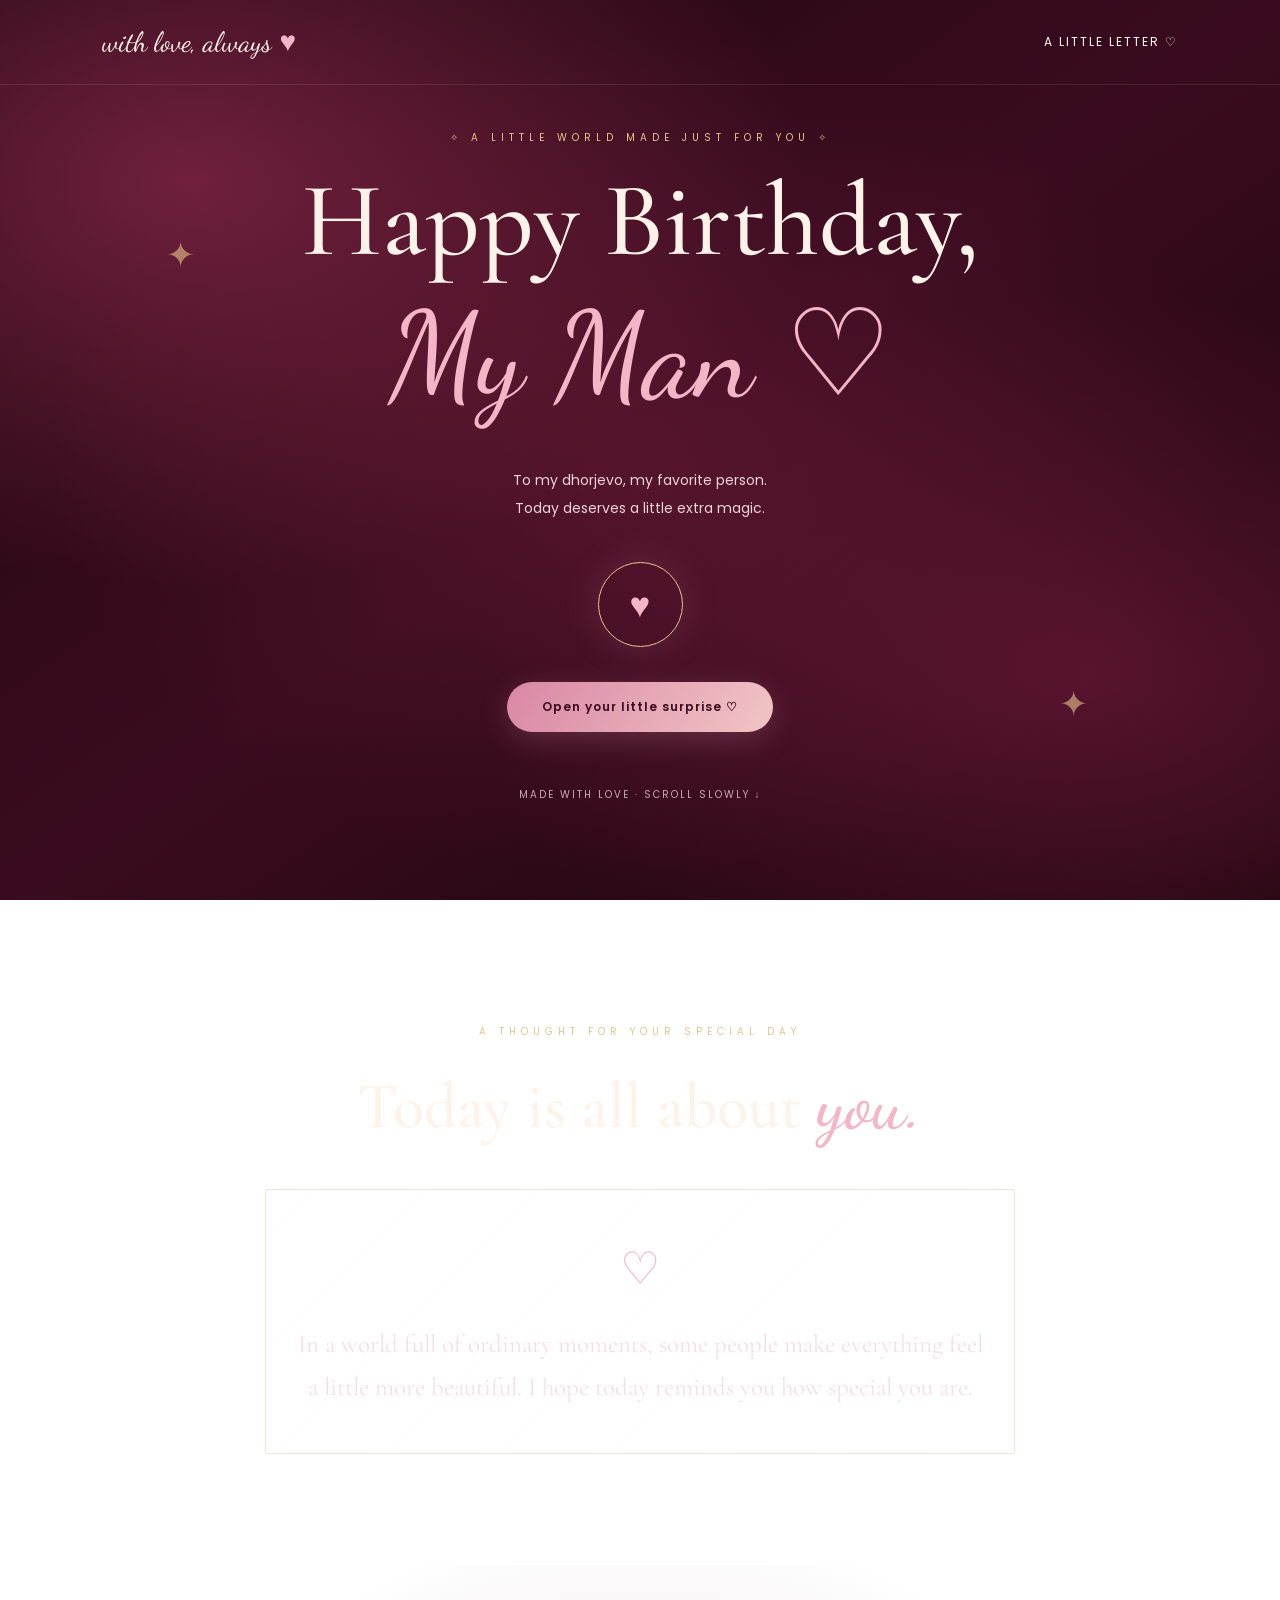
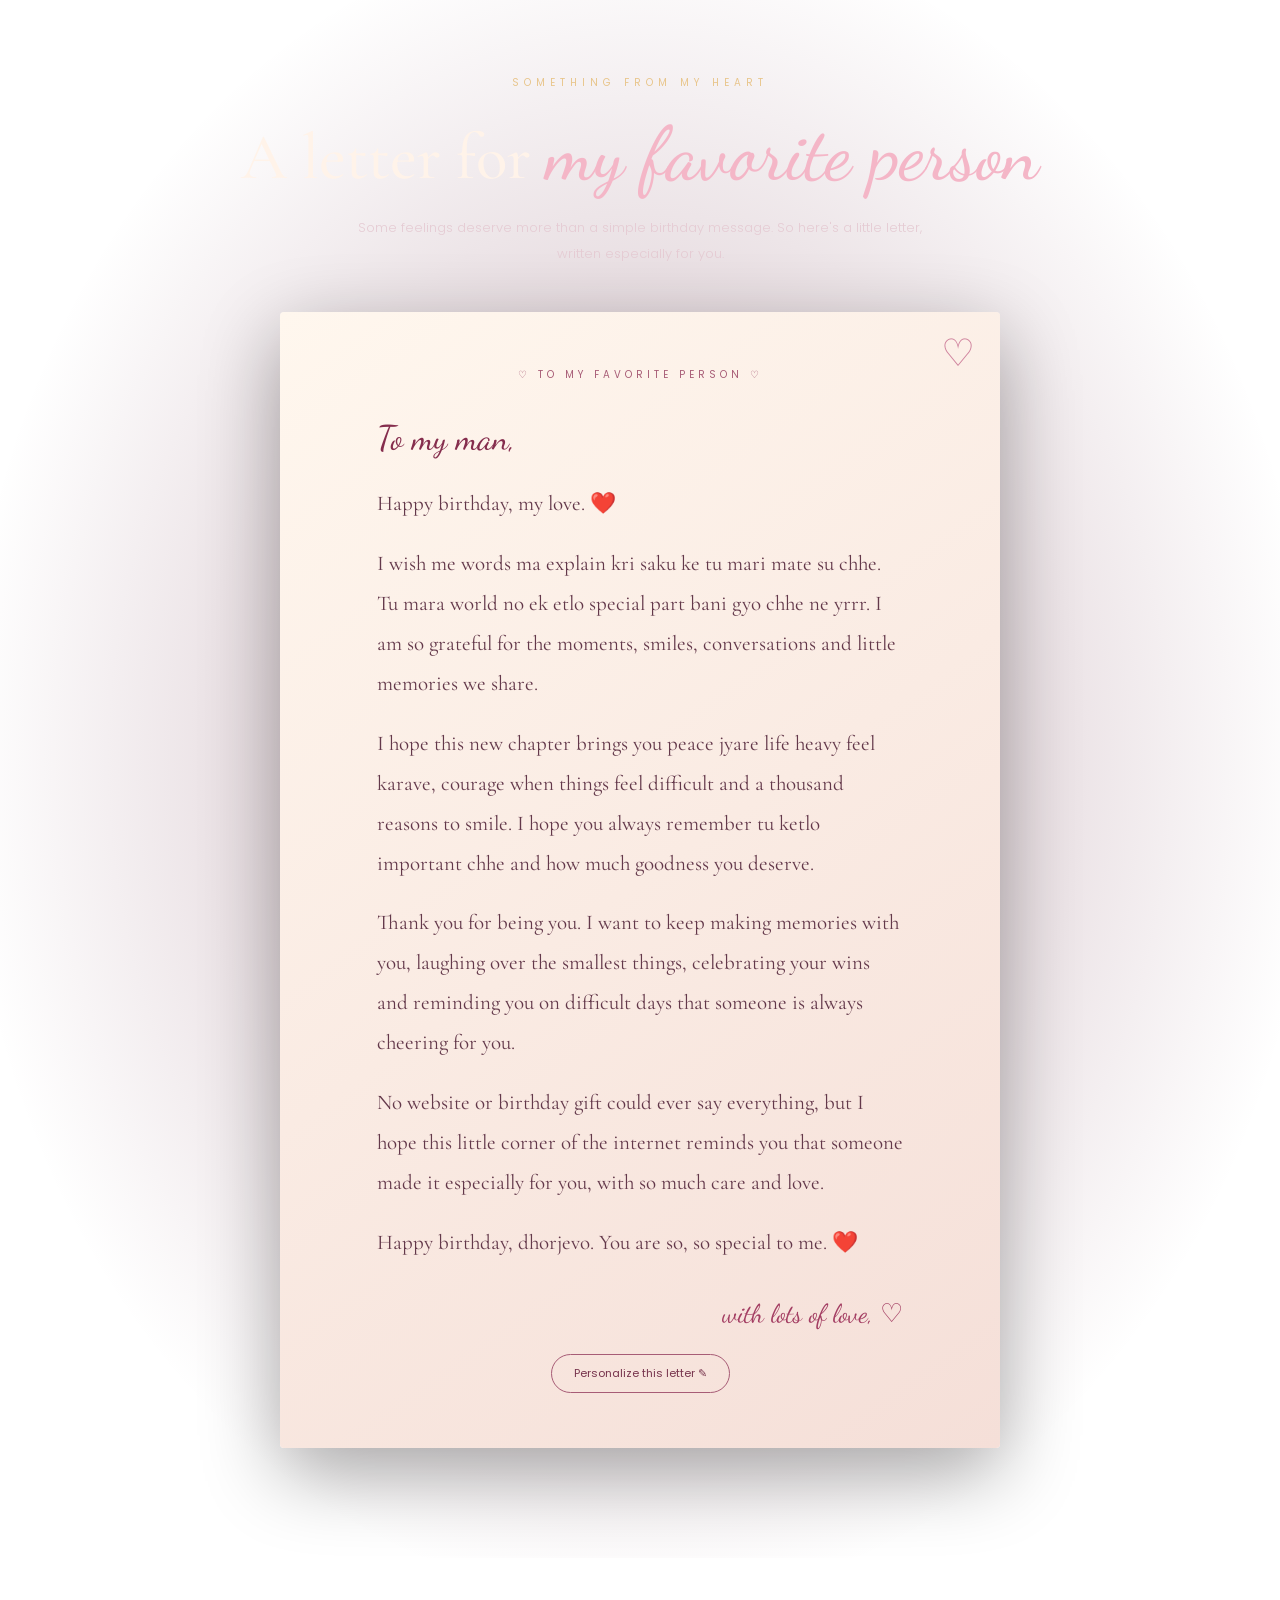
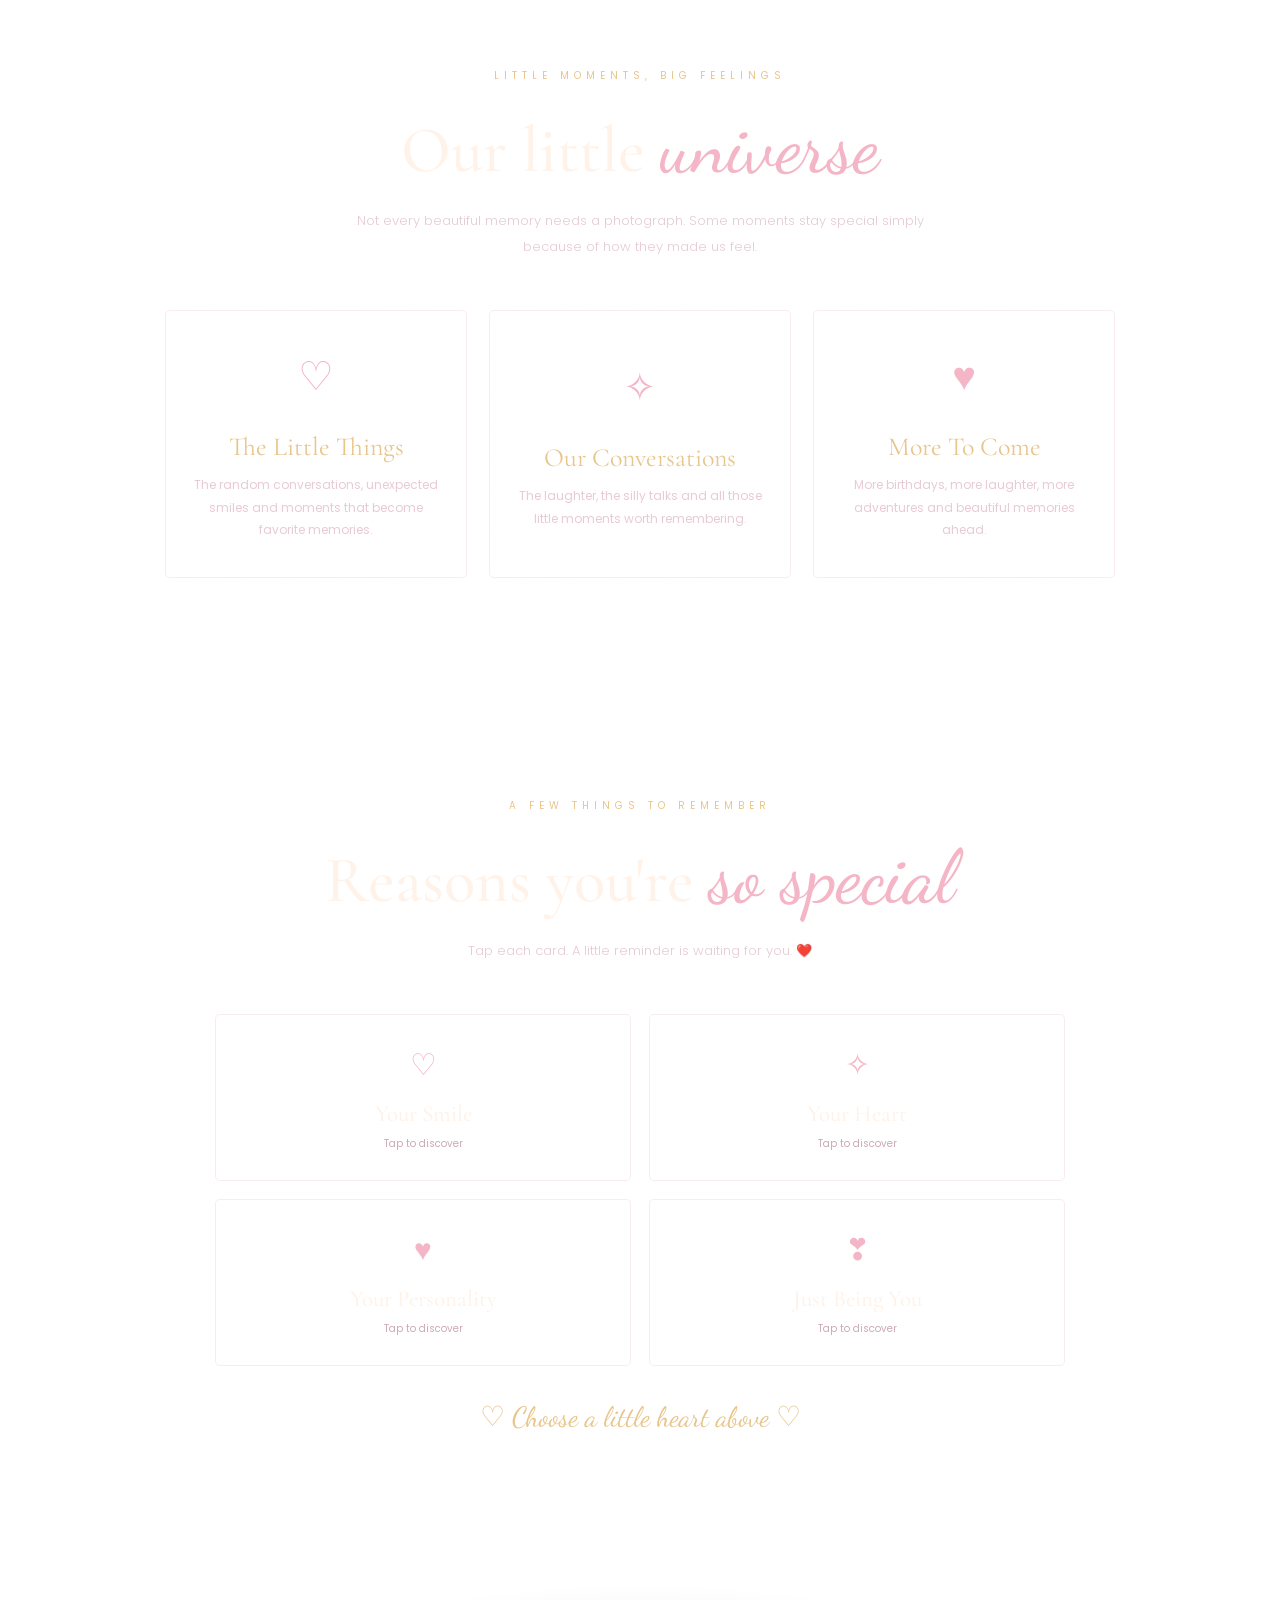
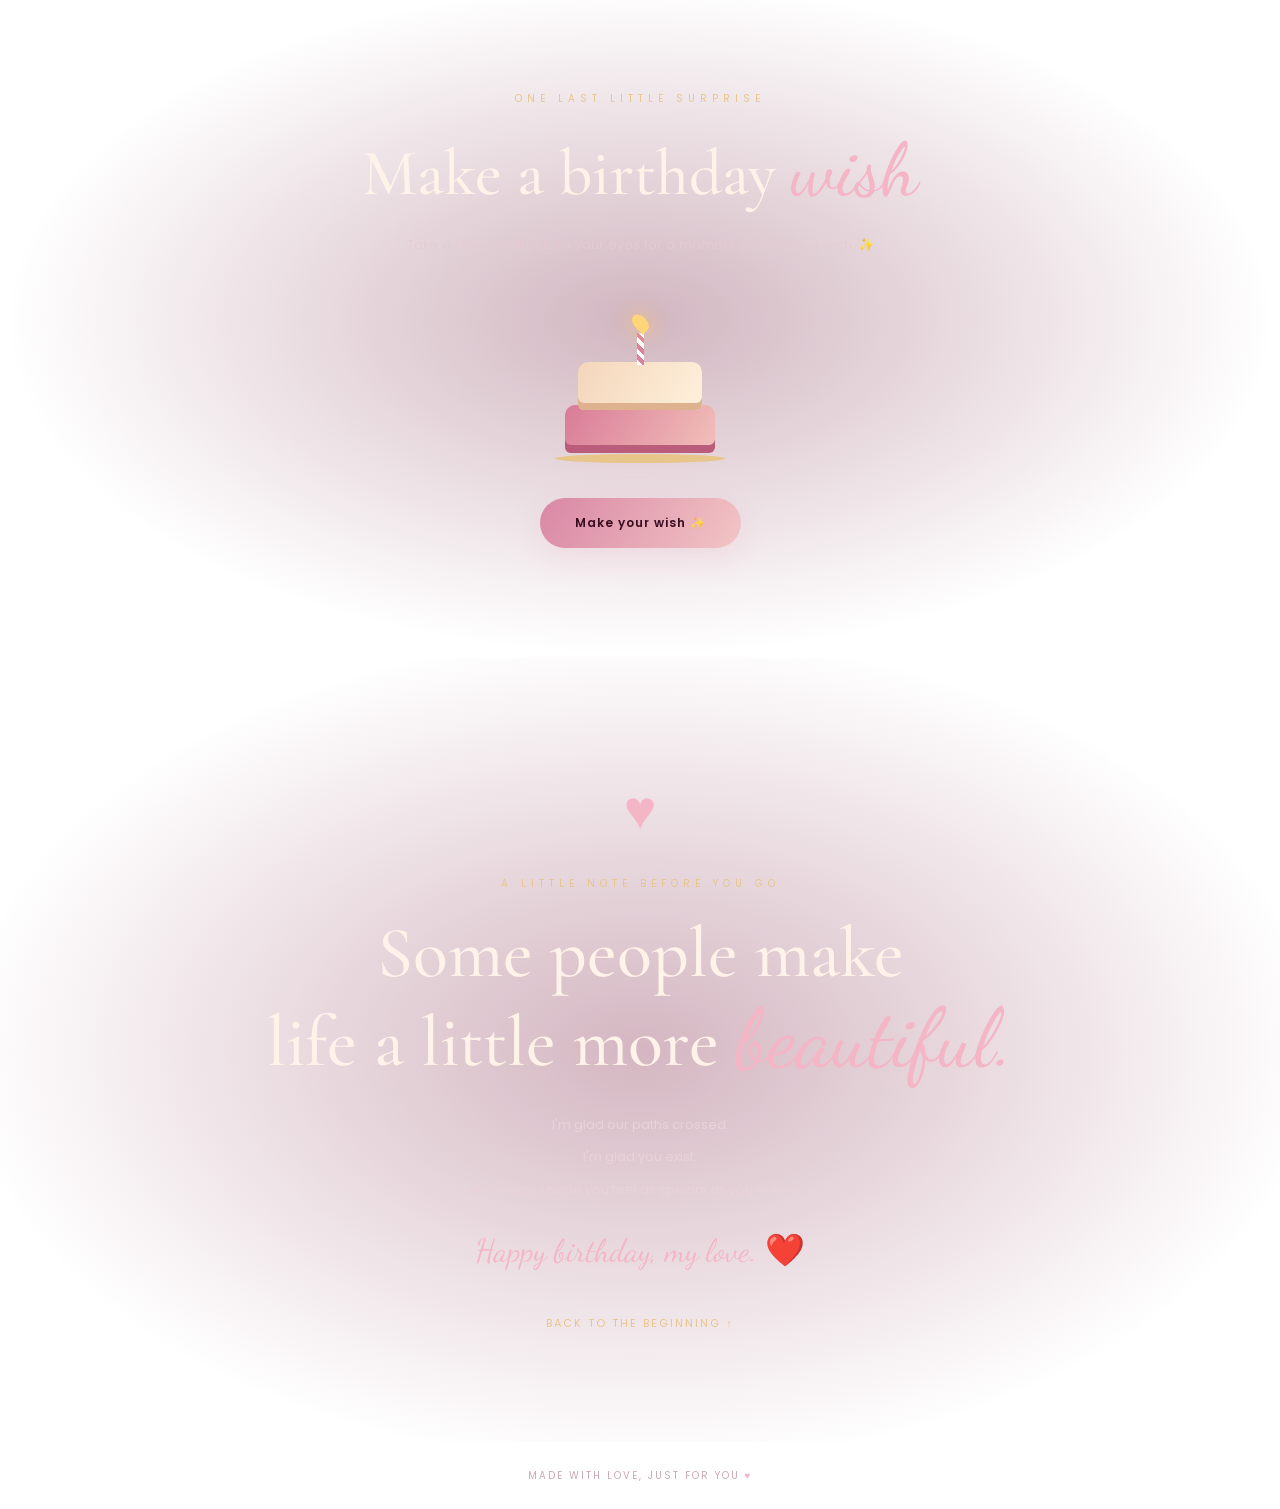
<file: index.html>
<!DOCTYPE html>
<html lang="en">
<head>
  <meta charset="UTF-8">
  <meta name="viewport" content="width=device-width, initial-scale=1.0">
  <meta name="theme-color" content="#2b0715">
  <title>Happy Birthday, My Man ❤️</title>
  <link rel="preconnect" href="https://fonts.googleapis.com">
  <link rel="preconnect" href="https://fonts.gstatic.com" crossorigin>
  <link href="https://fonts.googleapis.com/css2?family=Cormorant+Garamond:wght@400;500;600;700&family=Dancing+Script:wght@400;500;600;700&family=Poppins:wght@300;400;500;600&display=swap" rel="stylesheet">
  <link rel="stylesheet" href="style.css">
  <script src="script.js" defer></script>
</head>
<body>
  <div id="particles" aria-hidden="true"></div>

  <header class="navbar">
    <a href="#home" class="brand">with love, always <span>♥</span></a>
    <a href="#letter">A little letter ♡</a>
  </header>

  <main>
    <section class="hero section" id="home">
      <p class="eyebrow">✧ A LITTLE WORLD MADE JUST FOR YOU ✧</p>
      <h1>Happy Birthday,<span>My Man ♡</span></h1>
      <p class="hero-text">To my dhorjevo, my favorite person.<br>Today deserves a little extra magic.</p>
      <div class="heart-circle" aria-hidden="true">♥</div>
      <button class="primary-btn" id="openSurprise">Open your little surprise ♡</button>
      <p class="scroll-note">MADE WITH LOVE · SCROLL SLOWLY ↓</p>
    </section>

    <section class="section note-section">
      <p class="eyebrow">A THOUGHT FOR YOUR SPECIAL DAY</p>
      <h2>Today is all about <span class="script">you.</span></h2>
      <div class="note-box">
        <div class="big-heart">♡</div>
        <p>In a world full of ordinary moments, some people make everything feel a little more beautiful. I hope today reminds you how special you are.</p>
      </div>
    </section>

    <section class="section letter-section" id="letter">
      <p class="eyebrow">SOMETHING FROM MY HEART</p>
      <h2>A letter for <span class="script">my favorite person</span></h2>
      <p class="intro">Some feelings deserve more than a simple birthday message. So here's a little letter, written especially for you.</p>

      <div class="letter-card">
        <div class="letter-top">♡ TO MY FAVORITE PERSON ♡</div>
        <h3>To my man,</h3>
        <div class="letter-copy" id="letterCopy">
          <p>Happy birthday, my love. ❤️</p>
          <p>I wish me words ma explain kri saku ke tu mari mate su chhe. Tu mara world no ek etlo special part bani gyo chhe ne yrrr. I am so grateful for the moments, smiles, conversations and little memories we share.</p>
          <p>I hope this new chapter brings you peace jyare life heavy feel karave, courage when things feel difficult and a thousand reasons to smile. I hope you always remember tu ketlo important chhe and how much goodness you deserve.</p>
          <p>Thank you for being you. I want to keep making memories with you, laughing over the smallest things, celebrating your wins and reminding you on difficult days that someone is always cheering for you.</p>
          <p>No website or birthday gift could ever say everything, but I hope this little corner of the internet reminds you that someone made it especially for you, with so much care and love.</p>
          <p>Happy birthday, dhorjevo. You are so, so special to me. ❤️</p>
        </div>
        <div class="letter-sign">with lots of love, ♡</div>
        <button class="edit-btn" id="editLetter">Personalize this letter ✎</button>
      </div>

      <div class="editor-panel" id="letterEditor" hidden>
        <label for="customLetter">Write your own birthday letter</label>
        <textarea id="customLetter" rows="9" placeholder="Write everything you want him to know..."></textarea>
        <div class="editor-actions">
          <button class="primary-btn" id="saveLetter">Save my letter ♥</button>
          <button class="edit-btn" id="cancelEdit">Cancel</button>
        </div>
      </div>
    </section>

    <section class="section memories-section" id="memories">
      <p class="eyebrow">LITTLE MOMENTS, BIG FEELINGS</p>
      <h2>Our little <span class="script">universe</span></h2>
      <p class="intro">Not every beautiful memory needs a photograph. Some moments stay special simply because of how they made us feel.</p>
      <div class="memory-grid">
        <article class="memory-card"><div class="memory-icon">♡</div><h3>The Little Things</h3><p>The random conversations, unexpected smiles and moments that become favorite memories.</p></article>
        <article class="memory-card"><div class="memory-icon">✧</div><h3>Our Conversations</h3><p>The laughter, the silly talks and all those little moments worth remembering.</p></article>
        <article class="memory-card"><div class="memory-icon">♥</div><h3>More To Come</h3><p>More birthdays, more laughter, more adventures and beautiful memories ahead.</p></article>
      </div>
    </section>

    <section class="section reasons-section" id="reasons">
      <p class="eyebrow">A FEW THINGS TO REMEMBER</p>
      <h2>Reasons you're <span class="script">so special</span></h2>
      <p class="intro">Tap each card. A little reminder is waiting for you. ❤️</p>
      <div class="reasons-grid">
        <button class="reason-card" data-reason="Your smile can make an ordinary moment feel unforgettable. ♡"><span class="reason-icon">♡</span><strong>Your Smile</strong><small>Tap to discover</small></button>
        <button class="reason-card" data-reason="I admire the person you are and the kindness you bring into the world. ♥"><span class="reason-icon">✧</span><strong>Your Heart</strong><small>Tap to discover</small></button>
        <button class="reason-card" data-reason="Your personality makes even the simplest conversations special. ✧"><span class="reason-icon">♥</span><strong>Your Personality</strong><small>Tap to discover</small></button>
        <button class="reason-card" data-reason="You don't have to be perfect. Just being yourself is already special. ❤️"><span class="reason-icon">❣</span><strong>Just Being You</strong><small>Tap to discover</small></button>
      </div>
      <div class="reason-reveal" id="reasonReveal" aria-live="polite">♡ Choose a little heart above ♡</div>
    </section>

    <section class="section surprise-section" id="birthdayWish">
      <p class="eyebrow">ONE LAST LITTLE SURPRISE</p>
      <h2>Make a birthday <span class="script">wish</span></h2>
      <p class="intro">Take a little breath, close your eyes for a moment and make a wish. ✨</p>
      <div class="cake" aria-label="A birthday cake with a candle">
        <div class="cake-layer layer-one"></div>
        <div class="cake-layer layer-two"></div>
        <div class="cake-plate"></div>
        <div class="candle"><div class="flame" id="flame"></div></div>
      </div>
      <button class="primary-btn" id="wishBtn">Make your wish ✨</button>
      <div class="wish-message" id="wishMessage" aria-live="polite" hidden>
        <h3>Happy Birthday, My Man! ❤️</h3>
        <p>May this year be gentle with your heart, generous with your dreams and full of moments that make you genuinely happy. May every little wish find its way to you. You deserve so many beautiful things.</p>
        <p class="wish-signoff">Keep shining, keep smiling and keep being you. ♡</p>
      </div>
    </section>

    <section class="final-section section">
      <div class="final-heart">♥</div>
      <p class="eyebrow">A LITTLE NOTE BEFORE YOU GO</p>
      <h2>Some people make<br>life a little more <span class="script">beautiful.</span></h2>
      <p class="final-message">I'm glad our paths crossed.<br>I'm glad you exist.<br>And today, I hope you feel as special as you truly are.</p>
      <p class="final-sign">Happy birthday, my love. ❤️</p>
      <a href="#home" class="back-top">BACK TO THE BEGINNING ↑</a>
    </section>
  </main>

  <footer>MADE WITH LOVE, JUST FOR YOU <span>♥</span></footer>

  <div class="modal" id="surpriseModal" role="dialog" aria-modal="true" aria-labelledby="modalTitle" hidden>
    <div class="modal-box">
      <button class="close" id="closeModal" aria-label="Close">×</button>
      <div class="modal-heart">♥</div>
      <p class="eyebrow">A SECRET JUST FOR YOU</p>
      <h2 id="modalTitle">Hey, my man...</h2>
      <p>If I could give you one thing today, it would be the chance to see yourself through the eyes of everyone who cares about you. I hope you see just how wonderful you are.</p>
      <p class="modal-script">You matter more than you know. ♡</p>
      <button class="primary-btn" id="modalContinue">Explore your surprise ↓</button>
    </div>
  </div>
</body>
</html>
</file>
<file: style.css>
/* Romantic birthday website — no images required */
:root {
  --wine: #310817;
  --dark: #1d0610;
  --pink: #f4b6c7;
  --cream: #fff3e9;
  --gold: #e8c58b;
}
* { margin: 0; padding: 0; box-sizing: border-box; scroll-behavior: smooth; }
body {
  min-height: 100vh; overflow-x: hidden; color: var(--cream);
  font-family: 'Poppins', sans-serif;
  background: radial-gradient(ellipse at 15% 20%, #70203c 0%, transparent 40%),
              radial-gradient(ellipse at 85% 75%, #57132e 0%, transparent 40%),
              linear-gradient(145deg, #1d0610, #3a0b20, #17040c);
  background-attachment: fixed;
}
button, a { font-family: inherit; }
button { cursor: pointer; }
#particles { position: fixed; inset: 0; pointer-events: none; z-index: 5; overflow: hidden; }
.particle { position: absolute; bottom: -30px; color: #f3a9be; opacity: 0; text-shadow: 0 0 12px #eaa3bb; animation: floatUp linear infinite; }
@keyframes floatUp {
  0% { transform: translateY(0) rotate(0); opacity: 0; }
  15% { opacity: .7; } 85% { opacity: .5; }
  100% { transform: translateY(-110vh) rotate(300deg); opacity: 0; }
}
.navbar {
  position: absolute; top: 0; left: 0; width: 100%; padding: 25px 8%;
  display: flex; justify-content: space-between; align-items: center;
  z-index: 10; border-bottom: 1px solid #ffffff17;
}
.brand { font: 28px 'Dancing Script', cursive; color: var(--cream); text-decoration: none; }
.brand span, footer span { color: var(--pink); }
.navbar > a:last-child { color: var(--cream); text-decoration: none; font-size: 12px; letter-spacing: 2px; text-transform: uppercase; }
.section { padding: 110px 8%; text-align: center; }
.eyebrow { color: var(--gold); font-size: 10px; letter-spacing: 5px; text-transform: uppercase; margin-bottom: 22px; }
h2 { font: 500 clamp(40px, 6vw, 65px)/1.1 'Cormorant Garamond', serif; }
.script { font-family: 'Dancing Script', cursive; color: var(--pink); font-size: 1.15em; }
.intro { max-width: 570px; margin: 20px auto 45px; color: #e5cbd3; font-size: 13px; line-height: 2; font-weight: 300; }
.hero {
  min-height: 100vh; display: flex; flex-direction: column; justify-content: center;
  align-items: center; position: relative; padding-top: 130px;
  background: radial-gradient(ellipse at center, #86254455, transparent 65%);
}
.hero::before, .hero::after { content: "✦"; position: absolute; color: var(--gold); font-size: 35px; opacity: .6; }
.hero::before { top: 25%; left: 13%; } .hero::after { bottom: 20%; right: 15%; }
.hero h1 { font: 500 clamp(55px, 10vw, 105px)/1 'Cormorant Garamond', serif; margin-bottom: 12px; }
.hero h1 span { display: block; font: 1.15em 'Dancing Script', cursive; color: var(--pink); margin-top: 10px; }
.hero-text { margin: 25px 0; line-height: 2; font-size: 14px; color: #ead2da; }
.heart-circle {
  width: 85px; height: 85px; border: 1px solid var(--gold); border-radius: 50%;
  display: flex; align-items: center; justify-content: center; font-size: 35px;
  color: var(--pink); margin: 15px 0 35px; box-shadow: 0 0 40px #f4b6c722;
  animation: heartbeat 2s infinite;
}
@keyframes heartbeat { 0%,100% { transform: scale(1); } 50% { transform: scale(1.09); } }
.primary-btn {
  padding: 16px 35px; background: linear-gradient(120deg, #d987a5, #f2c5c5);
  color: #390d20; border: 0; border-radius: 40px; font-size: 12px;
  letter-spacing: 1px; font-weight: 600; transition: .3s; box-shadow: 0 8px 30px #e8a1b433;
}
.primary-btn:hover { transform: translateY(-4px); box-shadow: 0 12px 40px #e8a1b455; }
.primary-btn:disabled { cursor: default; }
.scroll-note { margin-top: 55px; color: #c9aab6; font-size: 10px; letter-spacing: 2px; }
.note-section { background: #ffffff08; border-block: 1px solid #ffffff12; }
.note-box {
  max-width: 750px; margin: 45px auto 0; padding: 45px 30px;
  border: 1px solid #d9af8455; border-radius: 4px;
  background: linear-gradient(135deg, #ffffff0c, #ffffff03);
}
.big-heart { color: var(--pink); font-size: 45px; margin-bottom: 20px; }
.note-box p { font: 25px/1.7 'Cormorant Garamond', serif; color: #f5dfe5; }
.letter-section { background: radial-gradient(ellipse at center, #65203a55, transparent 75%); }
.letter-card {
  max-width: 720px; margin: 45px auto 0; padding: 55px 9%; text-align: left;
  background: linear-gradient(145deg, #fff7ee, #f5dfd8); color: #53243a;
  border-radius: 4px; position: relative; box-shadow: 0 25px 80px #0005;
}
.letter-card::before { content: "♡"; position: absolute; top: 12px; right: 25px; color: #cf829d; font-size: 38px; }
.letter-top { text-align: center; font-size: 10px; letter-spacing: 4px; color: #a75c76; margin-bottom: 35px; }
.letter-card h3 { font: 34px 'Dancing Script', cursive; color: #852d4d; margin-bottom: 25px; }
.letter-copy p { font: 21px/1.9 'Cormorant Garamond', serif; margin-bottom: 20px; color: #63384a; }
.letter-sign { text-align: right; font: 26px 'Dancing Script', cursive; color: #a33d62; margin-top: 35px; }
.edit-btn { display: block; margin: 25px auto 0; background: transparent; border: 1px solid #a75c76; color: #77344d; padding: 10px 22px; border-radius: 30px; font-size: 11px; }
.editor-panel { max-width: 720px; margin: 20px auto; padding: 25px; background: #ffffff12; border: 1px solid #ffffff25; text-align: left; }
.editor-panel[hidden], .wish-message[hidden], .modal[hidden] { display: none; }
.editor-panel label { display: block; margin-bottom: 10px; }
.editor-panel textarea { width: 100%; padding: 15px; min-height: 180px; border-radius: 8px; border: 1px solid #e8b7c5; font: 14px 'Poppins', sans-serif; }
.editor-actions { display: flex; gap: 12px; flex-wrap: wrap; align-items: center; }
.editor-actions .edit-btn { margin: 0; }
.memories-section { background: #ffffff06; }
.memory-grid { max-width: 950px; margin: 50px auto 0; display: grid; grid-template-columns: repeat(3, 1fr); gap: 22px; }
.memory-card {
  min-height: 245px; padding: 35px 22px; border: 1px solid #e9b9c54a;
  background: linear-gradient(145deg, #ffffff12, #ffffff04); border-radius: 5px;
  display: flex; flex-direction: column; justify-content: center; align-items: center; transition: .4s;
}
.memory-card:hover { transform: translateY(-9px); background: #ffffff16; border-color: var(--gold); }
.memory-icon { font-size: 40px; color: var(--pink); margin-bottom: 25px; }
.memory-card h3 { font: 26px 'Cormorant Garamond', serif; color: var(--gold); margin-bottom: 12px; }
.memory-card p { font-size: 12px; line-height: 1.9; color: #e8cbd4; }
.reasons-grid { max-width: 850px; margin: 50px auto 0; display: grid; grid-template-columns: repeat(2, 1fr); gap: 18px; }
.reason-card { background: #ffffff09; border: 1px solid #e9b9c544; border-radius: 5px; padding: 28px 20px; color: var(--cream); transition: .3s; }
.reason-card:hover { background: #ffffff18; border-color: var(--gold); transform: translateY(-4px); }
.reason-icon { display: block; color: var(--pink); font-size: 30px; margin-bottom: 12px; }
.reason-card strong { display: block; font: 500 23px 'Cormorant Garamond', serif; }
.reason-card small { display: block; color: #cbaab6; font-size: 10px; margin-top: 8px; }
.reason-reveal { max-width: 550px; min-height: 75px; margin: 30px auto 0; color: var(--gold); font: 28px/1.5 'Dancing Script', cursive; }
.surprise-section { background: radial-gradient(ellipse at center, #76234255, transparent 70%); }
.cake { width: 170px; height: 130px; position: relative; margin: 65px auto 45px; }
.cake-layer { position: absolute; left: 10px; width: 150px; height: 48px; border-radius: 10px 10px 6px 6px; background: linear-gradient(120deg, #d97b98, #f2c0b9); box-shadow: inset 0 -8px 0 #b95d7b; }
.layer-one { bottom: 0; }
.layer-two { bottom: 43px; left: 23px; width: 124px; background: linear-gradient(120deg, #f3d6bb, #fff0db); box-shadow: inset 0 -7px 0 #dfb28f; }
.cake-plate { position: absolute; bottom: -10px; left: 0; width: 170px; height: 9px; border-radius: 50%; background: var(--gold); }
.candle { position: absolute; width: 7px; height: 32px; bottom: 88px; left: 82px; background: repeating-linear-gradient(45deg, #fff, #fff 4px, #db829c 4px, #db829c 8px); }
.flame { position: absolute; width: 13px; height: 20px; background: #ffd57a; border-radius: 50% 50% 50% 0; transform: rotate(-45deg); top: -20px; left: -3px; box-shadow: 0 0 20px #ffc76c; animation: flicker .5s infinite alternate; }
@keyframes flicker { to { transform: rotate(-45deg) scale(.8); } }
.wish-message { max-width: 600px; margin: 35px auto; padding: 35px; background: #ffffff0d; border: 1px solid #e8c58b66; line-height: 2; animation: appear .8s ease; }
.wish-message h3 { font: 38px 'Dancing Script', cursive; color: var(--pink); margin-bottom: 15px; }
.wish-message p { font-size: 13px; color: #ead1db; }
.wish-message .wish-signoff { margin-top: 20px; color: #f3b4c9; }
@keyframes appear { from { opacity: 0; transform: translateY(20px); } to { opacity: 1; transform: translateY(0); } }
.final-section { min-height: 75vh; display: flex; flex-direction: column; justify-content: center; align-items: center; background: radial-gradient(ellipse at center, #7d244555, transparent 75%); }
.final-heart { font-size: 55px; color: var(--pink); margin-bottom: 25px; animation: heartbeat 2s infinite; }
.final-section h2 { font-size: clamp(42px, 7vw, 72px); }
.final-message { font-size: 13px; line-height: 2.5; color: #ead2db; margin: 25px 0; }
.final-sign { font: 32px 'Dancing Script', cursive; color: var(--pink); }
.back-top { color: var(--gold); text-decoration: none; font-size: 11px; margin-top: 45px; letter-spacing: 2px; }
footer { text-align: center; padding: 25px; border-top: 1px solid #ffffff15; color: #c9aab6; font-size: 10px; letter-spacing: 2px; }
.modal { position: fixed; inset: 0; background: #10030bd9; z-index: 100; justify-content: center; align-items: center; padding: 20px; backdrop-filter: blur(10px); }
.modal:not([hidden]) { display: flex; }
.modal-box { max-width: 490px; width: 100%; padding: 55px 35px; text-align: center; background: linear-gradient(145deg, #5a1833, #260817); border: 1px solid #e8c58b88; position: relative; animation: appear .5s ease; }
.modal-box h2 { font-size: 42px; color: var(--pink); margin: 20px 0; }
.modal-box p { font-size: 13px; line-height: 2; color: #eedbe1; }
.modal-box .modal-script { font: 27px 'Dancing Script', cursive; color: var(--pink); margin-top: 15px; }
.modal-heart { font-size: 40px; color: var(--pink); margin-bottom: 15px; }
.close { position: absolute; right: 17px; top: 10px; color: white; background: transparent; border: 0; font-size: 28px; }
@media (max-width: 700px) {
  .navbar { padding: 20px 5%; }
  .brand { font-size: 23px; }
  .navbar > a:last-child { font-size: 9px; letter-spacing: 1px; }
  .section { padding: 85px 6%; }
  .memory-grid, .reasons-grid { grid-template-columns: 1fr; }
  .memory-card { min-height: 190px; }
  .letter-card { padding: 40px 25px; }
  .letter-copy p { font-size: 19px; }
  .hero::before { left: 5%; } .hero::after { right: 5%; }
  .note-box p { font-size: 21px; }
}
</file>
